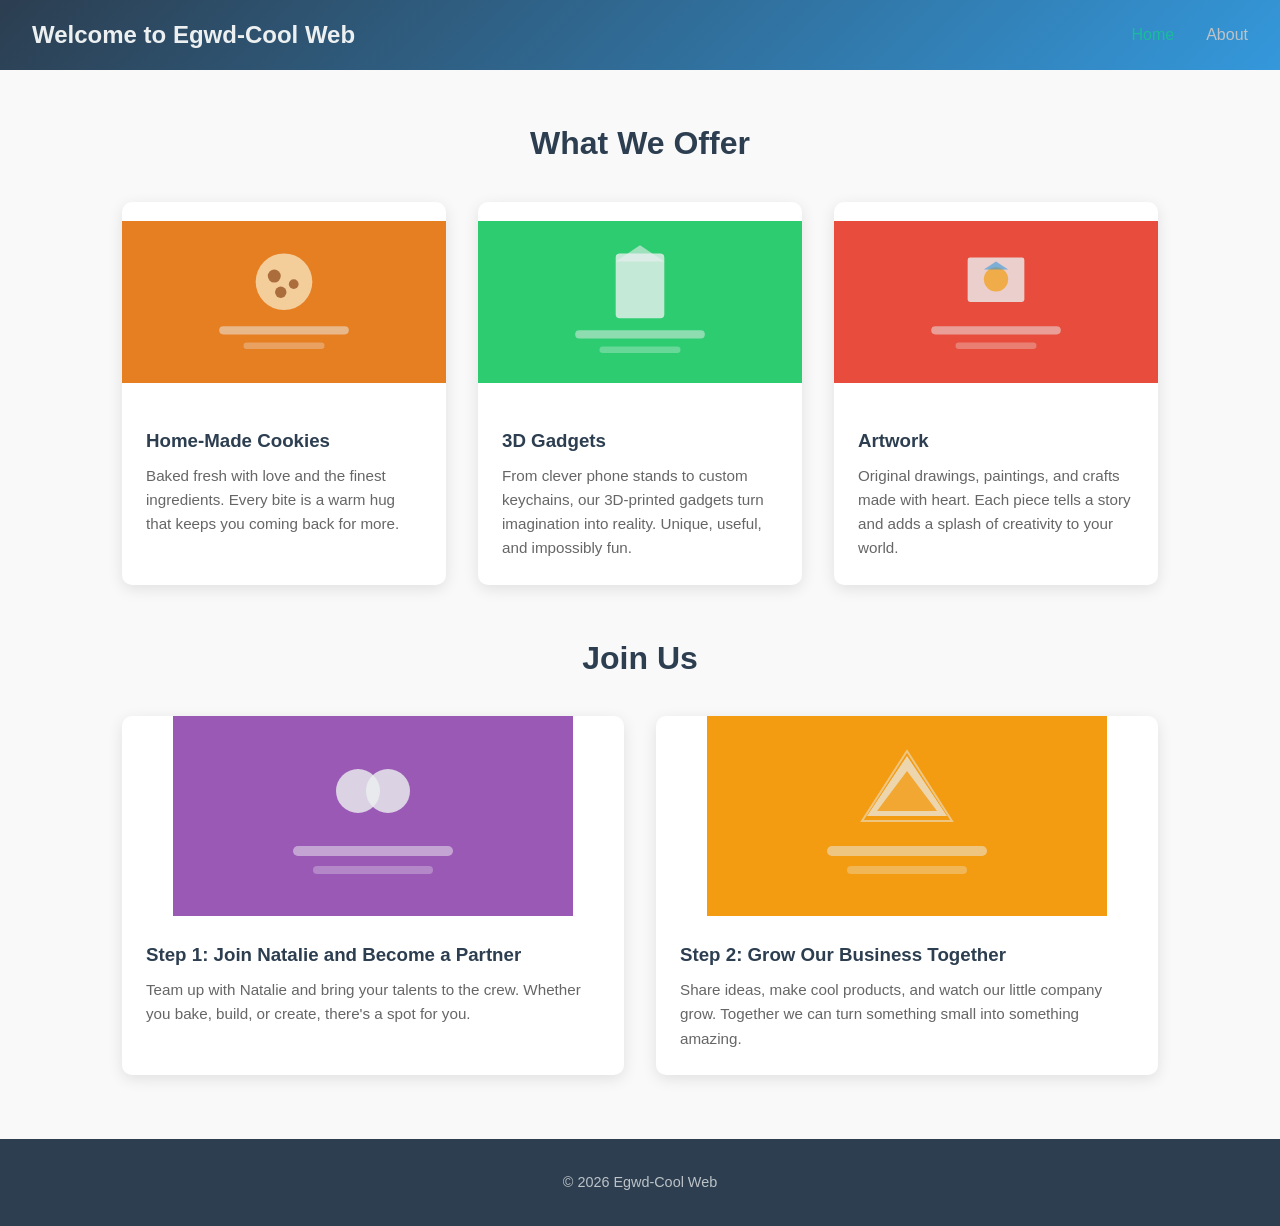
<file: index.html>
<!DOCTYPE html>
<html lang="en">
<head>
    <meta charset="UTF-8">
    <meta name="viewport" content="width=device-width, initial-scale=1.0">
    <title>Egwd-Cool Web - Home</title>
    <link rel="stylesheet" href="style.css">
</head>
<body>

    <header class="header-bar">
        <h1>Welcome to Egwd-Cool Web</h1>
        <ul class="nav-links">
            <li><a href="index.html" class="active">Home</a></li>
            <li><a href="about.html">About</a></li>
        </ul>
    </header>

    <section class="section">
        <h2>What We Offer</h2>
        <div class="card-grid">

            <div class="card">
                <svg viewBox="0 0 400 200" xmlns="http://www.w3.org/2000/svg">
                    <rect width="400" height="200" fill="#e67e22"/>
                    <circle cx="200" cy="75" r="35" fill="#f5d6a8" opacity="0.9"/>
                    <circle cx="188" cy="68" r="8" fill="#8B4513" opacity="0.7"/>
                    <circle cx="212" cy="78" r="6" fill="#8B4513" opacity="0.7"/>
                    <circle cx="196" cy="88" r="7" fill="#8B4513" opacity="0.7"/>
                    <rect x="120" y="130" width="160" height="10" rx="5" fill="#ecf0f1" opacity="0.5"/>
                    <rect x="150" y="150" width="100" height="8" rx="4" fill="#ecf0f1" opacity="0.3"/>
                </svg>
                <div class="card-body">
                    <h3>Home-Made Cookies</h3>
                    <p>Baked fresh with love and the finest ingredients. Every bite is a warm hug that keeps you coming back for more.</p>
                </div>
            </div>

            <div class="card">
                <svg viewBox="0 0 400 200" xmlns="http://www.w3.org/2000/svg">
                    <rect width="400" height="200" fill="#2ecc71"/>
                    <rect x="170" y="40" width="60" height="80" rx="5" fill="#ecf0f1" opacity="0.8"/>
                    <polygon points="200,30 230,50 170,50" fill="#ecf0f1" opacity="0.6"/>
                    <rect x="120" y="135" width="160" height="10" rx="5" fill="#ecf0f1" opacity="0.5"/>
                    <rect x="150" y="155" width="100" height="8" rx="4" fill="#ecf0f1" opacity="0.3"/>
                </svg>
                <div class="card-body">
                    <h3>3D Gadgets</h3>
                    <p>From clever phone stands to custom keychains, our 3D-printed gadgets turn imagination into reality. Unique, useful, and impossibly fun.</p>
                </div>
            </div>

            <div class="card">
                <svg viewBox="0 0 400 200" xmlns="http://www.w3.org/2000/svg">
                    <rect width="400" height="200" fill="#e74c3c"/>
                    <rect x="165" y="45" width="70" height="55" rx="3" fill="#ecf0f1" opacity="0.8"/>
                    <circle cx="200" cy="72" r="15" fill="#f39c12" opacity="0.7"/>
                    <polygon points="185,60 200,50 215,60" fill="#3498db" opacity="0.6"/>
                    <rect x="120" y="130" width="160" height="10" rx="5" fill="#ecf0f1" opacity="0.5"/>
                    <rect x="150" y="150" width="100" height="8" rx="4" fill="#ecf0f1" opacity="0.3"/>
                </svg>
                <div class="card-body">
                    <h3>Artwork</h3>
                    <p>Original drawings, paintings, and crafts made with heart. Each piece tells a story and adds a splash of creativity to your world.</p>
                </div>
            </div>

        </div>
    </section>

    <section class="section">
        <h2>Join Us</h2>
        <div class="card-grid">

            <div class="card">
                <svg viewBox="0 0 400 200" xmlns="http://www.w3.org/2000/svg">
                    <rect width="400" height="200" fill="#9b59b6"/>
                    <circle cx="185" cy="75" r="22" fill="#ecf0f1" opacity="0.8"/>
                    <circle cx="215" cy="75" r="22" fill="#ecf0f1" opacity="0.8"/>
                    <rect x="120" y="130" width="160" height="10" rx="5" fill="#ecf0f1" opacity="0.5"/>
                    <rect x="140" y="150" width="120" height="8" rx="4" fill="#ecf0f1" opacity="0.3"/>
                </svg>
                <div class="card-body">
                    <h3>Step 1: Join Natalie and Become a Partner</h3>
                    <p>Team up with Natalie and bring your talents to the crew. Whether you bake, build, or create, there's a spot for you.</p>
                </div>
            </div>

            <div class="card">
                <svg viewBox="0 0 400 200" xmlns="http://www.w3.org/2000/svg">
                    <rect width="400" height="200" fill="#f39c12"/>
                    <polygon points="200,40 240,100 160,100" fill="#ecf0f1" opacity="0.7"/>
                    <polygon points="200,55 230,95 170,95" fill="#f39c12" opacity="0.8"/>
                    <polygon points="200,35 245,105 155,105" fill="none" stroke="#ecf0f1" stroke-width="2" opacity="0.5"/>
                    <rect x="120" y="130" width="160" height="10" rx="5" fill="#ecf0f1" opacity="0.5"/>
                    <rect x="140" y="150" width="120" height="8" rx="4" fill="#ecf0f1" opacity="0.3"/>
                </svg>
                <div class="card-body">
                    <h3>Step 2: Grow Our Business Together</h3>
                    <p>Share ideas, make cool products, and watch our little company grow. Together we can turn something small into something amazing.</p>
                </div>
            </div>

        </div>
    </section>

    <footer>
        <p>&copy; 2026 Egwd-Cool Web</p>
    </footer>

</body>
</html>
</file>
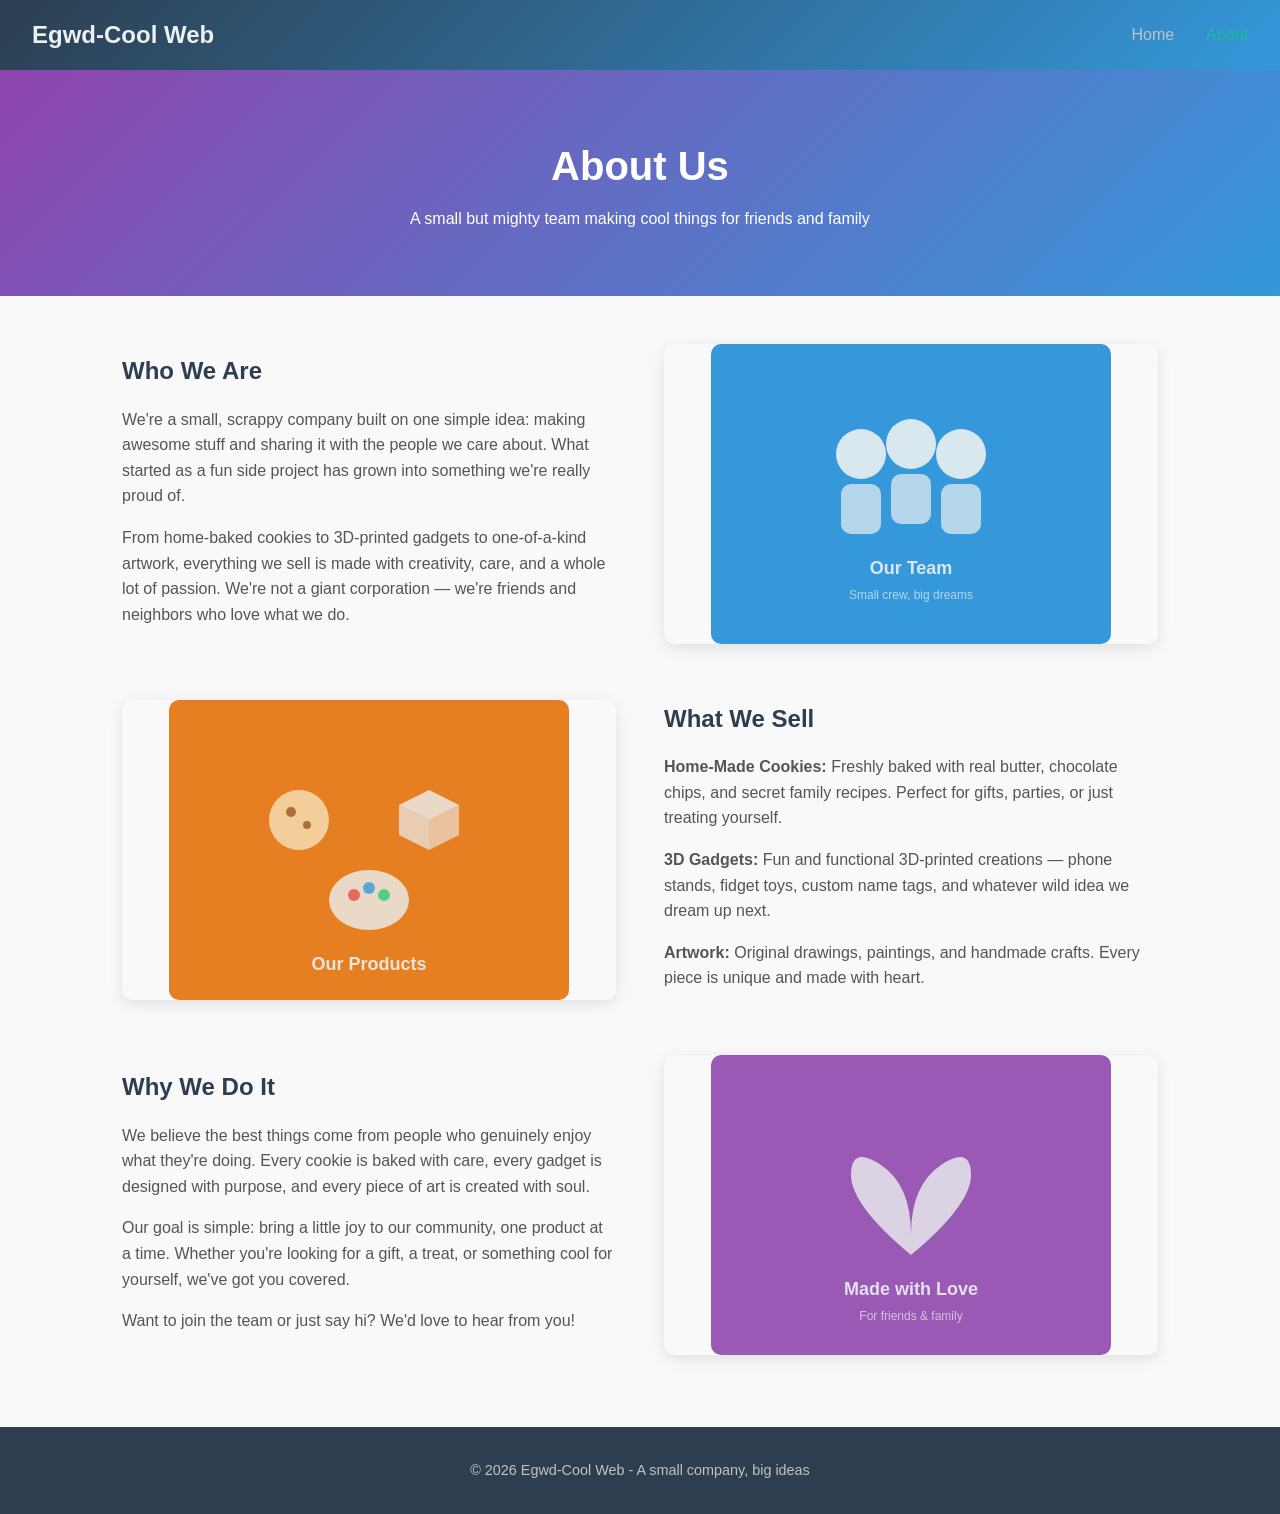
<file: about.html>
<!DOCTYPE html>
<html lang="en">
<head>
    <meta charset="UTF-8">
    <meta name="viewport" content="width=device-width, initial-scale=1.0">
    <title>Egwd-Cool Web - About</title>
    <link rel="stylesheet" href="style.css">
</head>
<body>

    <header class="header-bar">
        <h1><a href="index.html" style="color: #ecf0f1; text-decoration: none;">Egwd-Cool Web</a></h1>
        <ul class="nav-links">
            <li><a href="index.html">Home</a></li>
            <li><a href="about.html" class="active">About</a></li>
        </ul>
    </header>

    <section class="about-hero">
        <h1>About Us</h1>
        <p>A small but mighty team making cool things for friends and family</p>
    </section>

    <section class="section">
        <div class="about-content">
            <div class="about-text">
                <h3>Who We Are</h3>
                <p>We're a small, scrappy company built on one simple idea: making awesome stuff and sharing it with the people we care about. What started as a fun side project has grown into something we're really proud of.</p>
                <p>From home-baked cookies to 3D-printed gadgets to one-of-a-kind artwork, everything we sell is made with creativity, care, and a whole lot of passion. We're not a giant corporation &mdash; we're friends and neighbors who love what we do.</p>
            </div>
            <div class="about-image">
                <svg viewBox="0 0 400 300" xmlns="http://www.w3.org/2000/svg">
                    <rect width="400" height="300" fill="#3498db" rx="10"/>
                    <!-- People icons -->
                    <circle cx="150" cy="110" r="25" fill="#ecf0f1" opacity="0.9"/>
                    <rect x="130" y="140" width="40" height="50" rx="10" fill="#ecf0f1" opacity="0.7"/>
                    <circle cx="250" cy="110" r="25" fill="#ecf0f1" opacity="0.9"/>
                    <rect x="230" y="140" width="40" height="50" rx="10" fill="#ecf0f1" opacity="0.7"/>
                    <circle cx="200" cy="100" r="25" fill="#ecf0f1" opacity="0.9"/>
                    <rect x="180" y="130" width="40" height="50" rx="10" fill="#ecf0f1" opacity="0.7"/>
                    <text x="200" y="230" text-anchor="middle" fill="#ecf0f1" font-size="18" font-weight="bold" opacity="0.9">Our Team</text>
                    <text x="200" y="255" text-anchor="middle" fill="#ecf0f1" font-size="12" opacity="0.7">Small crew, big dreams</text>
                </svg>
            </div>
        </div>
    </section>

    <section class="section">
        <div class="about-content reverse">
            <div class="about-text">
                <h3>What We Sell</h3>
                <p><strong>Home-Made Cookies:</strong> Freshly baked with real butter, chocolate chips, and secret family recipes. Perfect for gifts, parties, or just treating yourself.</p>
                <p><strong>3D Gadgets:</strong> Fun and functional 3D-printed creations &mdash; phone stands, fidget toys, custom name tags, and whatever wild idea we dream up next.</p>
                <p><strong>Artwork:</strong> Original drawings, paintings, and handmade crafts. Every piece is unique and made with heart.</p>
            </div>
            <div class="about-image">
                <svg viewBox="0 0 400 300" xmlns="http://www.w3.org/2000/svg">
                    <rect width="400" height="300" fill="#e67e22" rx="10"/>
                    <!-- Cookie -->
                    <circle cx="130" cy="120" r="30" fill="#f5d6a8" opacity="0.9"/>
                    <circle cx="122" cy="112" r="5" fill="#8B4513" opacity="0.7"/>
                    <circle cx="138" cy="125" r="4" fill="#8B4513" opacity="0.7"/>
                    <!-- 3D cube -->
                    <polygon points="260,90 290,105 260,120 230,105" fill="#ecf0f1" opacity="0.8"/>
                    <polygon points="260,120 290,105 290,135 260,150" fill="#ecf0f1" opacity="0.6"/>
                    <polygon points="260,120 230,105 230,135 260,150" fill="#ecf0f1" opacity="0.7"/>
                    <!-- Paint palette -->
                    <ellipse cx="200" cy="200" rx="40" ry="30" fill="#ecf0f1" opacity="0.8"/>
                    <circle cx="185" cy="195" r="6" fill="#e74c3c" opacity="0.8"/>
                    <circle cx="200" cy="188" r="6" fill="#3498db" opacity="0.8"/>
                    <circle cx="215" cy="195" r="6" fill="#2ecc71" opacity="0.8"/>
                    <text x="200" y="270" text-anchor="middle" fill="#ecf0f1" font-size="18" font-weight="bold" opacity="0.9">Our Products</text>
                </svg>
            </div>
        </div>
    </section>

    <section class="section">
        <div class="about-content">
            <div class="about-text">
                <h3>Why We Do It</h3>
                <p>We believe the best things come from people who genuinely enjoy what they're doing. Every cookie is baked with care, every gadget is designed with purpose, and every piece of art is created with soul.</p>
                <p>Our goal is simple: bring a little joy to our community, one product at a time. Whether you're looking for a gift, a treat, or something cool for yourself, we've got you covered.</p>
                <p>Want to join the team or just say hi? We'd love to hear from you!</p>
            </div>
            <div class="about-image">
                <svg viewBox="0 0 400 300" xmlns="http://www.w3.org/2000/svg">
                    <rect width="400" height="300" fill="#9b59b6" rx="10"/>
                    <!-- Heart -->
                    <path d="M200,180 Q200,130 170,110 Q140,90 140,120 Q140,150 200,200 Q260,150 260,120 Q260,90 230,110 Q200,130 200,180Z" fill="#ecf0f1" opacity="0.8"/>
                    <text x="200" y="240" text-anchor="middle" fill="#ecf0f1" font-size="18" font-weight="bold" opacity="0.9">Made with Love</text>
                    <text x="200" y="265" text-anchor="middle" fill="#ecf0f1" font-size="12" opacity="0.7">For friends &amp; family</text>
                </svg>
            </div>
        </div>
    </section>

    <footer>
        <p>&copy; 2026 Egwd-Cool Web - A small company, big ideas</p>
    </footer>

</body>
</html>
</file>
<file: style.css>
* {
    margin: 0;
    padding: 0;
    box-sizing: border-box;
}

body {
    font-family: 'Segoe UI', Tahoma, Geneva, Verdana, sans-serif;
    line-height: 1.6;
    color: #333;
    background: #f9f9f9;
}

/* Header Bar */
.header-bar {
    background: linear-gradient(135deg, #2c3e50, #3498db);
    padding: 1rem 2rem;
    display: flex;
    justify-content: space-between;
    align-items: center;
    position: sticky;
    top: 0;
    z-index: 100;
}

.header-bar h1 {
    color: #ecf0f1;
    font-size: 1.5rem;
    font-weight: bold;
}

.header-bar .nav-links {
    list-style: none;
    display: flex;
    gap: 2rem;
}

.header-bar .nav-links a {
    color: #bdc3c7;
    text-decoration: none;
    font-size: 1rem;
    transition: color 0.3s;
}

.header-bar .nav-links a:hover,
.header-bar .nav-links a.active {
    color: #1abc9c;
}

/* Sections */
.section {
    max-width: 1100px;
    margin: 3rem auto;
    padding: 0 2rem;
}

.section h2 {
    font-size: 2rem;
    margin-bottom: 1.5rem;
    color: #2c3e50;
    text-align: center;
}

/* Card Grid */
.card-grid {
    display: grid;
    grid-template-columns: repeat(auto-fit, minmax(300px, 1fr));
    gap: 2rem;
    margin-top: 2rem;
}

.card {
    background: white;
    border-radius: 10px;
    overflow: hidden;
    box-shadow: 0 4px 15px rgba(0, 0, 0, 0.1);
    transition: transform 0.3s;
}

.card:hover {
    transform: translateY(-5px);
}

.card img,
.card svg {
    width: 100%;
    height: 200px;
    object-fit: cover;
    display: block;
}

.card .card-body {
    padding: 1.5rem;
}

.card .card-body h3 {
    margin-bottom: 0.5rem;
    color: #2c3e50;
}

.card .card-body p {
    color: #666;
    font-size: 0.95rem;
}

/* About Page */
.about-hero {
    background: linear-gradient(135deg, #8e44ad, #3498db);
    color: white;
    text-align: center;
    padding: 4rem 2rem;
}

.about-hero h1 {
    font-size: 2.5rem;
    margin-bottom: 0.5rem;
}

.about-content {
    display: grid;
    grid-template-columns: 1fr 1fr;
    gap: 3rem;
    align-items: center;
    margin-top: 2rem;
}

.about-content.reverse {
    direction: rtl;
}

.about-content.reverse > * {
    direction: ltr;
}

.about-text h3 {
    font-size: 1.5rem;
    color: #2c3e50;
    margin-bottom: 1rem;
}

.about-text p {
    color: #555;
    margin-bottom: 1rem;
}

.about-image svg {
    width: 100%;
    height: 300px;
    border-radius: 10px;
    box-shadow: 0 4px 15px rgba(0, 0, 0, 0.1);
}

/* Footer */
footer {
    background: #2c3e50;
    color: #bdc3c7;
    text-align: center;
    padding: 2rem;
    margin-top: 4rem;
}

footer p {
    font-size: 0.9rem;
}

/* Responsive */
@media (max-width: 768px) {
    .hero h1 { font-size: 2rem; }
    .about-content { grid-template-columns: 1fr; }
    .about-content.reverse { direction: ltr; }
    .header-bar { flex-direction: column; gap: 0.5rem; }
    .header-bar h1 { font-size: 1.2rem; }
}
</file>
